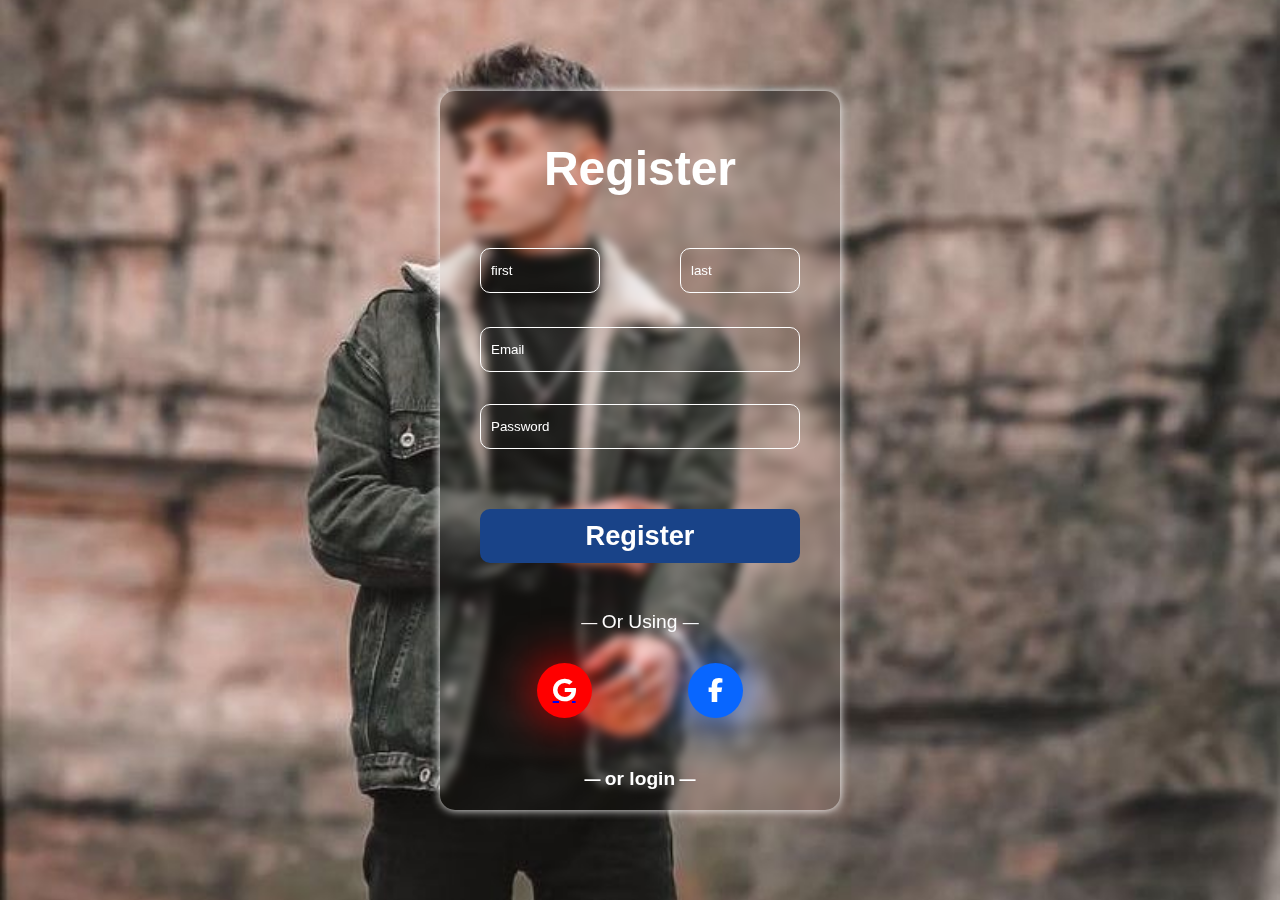
<file: signup.html>
<!DOCTYPE html>
<html lang="en">

<head>
  <meta charset="UTF-8">
  <title>Signup</title>
  <link rel="stylesheet" href="style.css">
  <link rel="stylesheet" href="https://cdnjs.cloudflare.com/ajax/libs/font-awesome/6.5.1/css/all.min.css">
  <meta name="viewport" content="width=device-width, initial-scale=1.0">

</head>

<body>
  <div class="container">

    <form action="/signup" method="POST">
      <div class="wrapper">
        <h1>Register</h1>

        <div class="fl">
          <div class="inputs">
            <input type="text" name="first" placeholder="first" required>
          </div>

          <div class="inputs">
            <input type="text" name="last" placeholder="last" required>
          </div>
        </div>

        <div class="inputs">
          <input type="text" name="email" placeholder="Email" required>
        </div>

        <div class="inputs">
          <input type="password" name="password" placeholder="Password" required>
        </div>

        <button type="submit">Register</button>
    </form>


    <p>— <span> Or Using </span> —</p>

    <div class="social-links">
      <a href="/login">
        <div class="google"><i class="fa-brands fa-google"></i></div>
      </a>
      <!-- <div class="twitter"><i class="fa-brands fa-x-twitter"></i></div>   -->
      <div class="facebook"><i class="fa-brands fa-facebook-f"></i></div>
    </div>

    <div class="reg">
      <div class="regi">
        <a href="login.html">
          <p> — <span>or login</span> — </p>
        </a>
      </div>
    </div>

</body>

</html>
</file>
<file: style.css>
*{
    padding: 0;
    margin: 0;
    font-family: Arial, Helvetica, sans-serif;
    box-sizing: border-box;
}

body{
    width: 100%;
    height: 100vh;
    background-image: url(ali.jpg);
    background-position: center;
    background-repeat: no-repeat;
    background-size: cover;
    display: flex;
    justify-content: center;
    align-items: center;
}

.container{
    backdrop-filter: blur(5px);
    border-radius: 15px;
    max-width: 400px;
    width: 100%;
    box-shadow: 0 0 10px white;
}

.container .wrapper{
    width: 100%;
    color: white;
}

.wrapper h1{
    text-align: center;
    font-size: 3rem;
    margin: 50px 0;
}

.wrapper .inputs{
    width: 80%;
    height: 5vh;
    display: flex;
    border-radius: 10px;
    border: 1px solid white;
    margin: 8% 10%;
    justify-content: space-between;
}


.inputs input{
    width: 90%;
    padding-left: 10px;
    color: white;
    border: none;
    outline: none;
    background-color: transparent;
}

::placeholder{
    color: white;
}

.inputs label{
    width: 10%;
    display: flex;
    justify-content: center;
    align-items: center;
}

.fl{
    display: flex;
    margin: -30px 0;

} 

.remfor{
    display: flex;
    width: 80%;
    margin: 0 10%;
    justify-content: space-between;
}

.remfor .forget a{
    color: white;
    text-decoration: none;
}

.forget a:hover{
    color: red;
}

button{
    width: 80%;
    height: 6vh;
    border-radius: 10px;
    outline: none;
    border: none;
    background-color: #194388;
    color: white;
    font-size: 1.7rem;
    font-weight: 700;
    margin: 7% 10%;
}

button:hover{
    scale: 0.95;
}

p{
    margin: 20px 0;
    text-align: center;
}

p span{
    font-size: 1.2rem;
}

.social-links{
    margin: 30px 0;
    display: flex;
    justify-content: space-evenly;
}

.social-links div i{
    width: 55px;
    height: 55px;
    display: flex;
    justify-content: center;
    align-items: center;
    border-radius: 50%;
    font-size: 1.5rem;
    transition: 0.2s linear;
}

.social-links .google i{
    background-color: red;
    box-shadow: 0 0 50px red;
    color: white;
}

.google i:hover{
    box-shadow:  0 0 20px red;
    color: red;
    background-color: transparent;
}

.social-links .twitter i{
    background-color: black;
    box-shadow: 0 0 50px black;
    color: white;
}

.twitter i:hover{
    box-shadow:  0 0 20px black;
    color: black;
    background-color: transparent;
}

.social-links .facebook i{
    background-color: #0866ff;
    box-shadow: 0 0 50px #0866ff;
    color: white;
}

.facebook i:hover{
    box-shadow:  0 0 20px #0866ff;
    color: #0866ff;
    background-color: transparent;
}

.reg{
    display: flex;
    width: 80%;
    margin: 0 10%;
    justify-content: center;
    font-weight: 700;
}

.reg .regi a{
    color: white;
    text-decoration: none;
}

.regi a:hover{
    color: red; 
}
</file>
